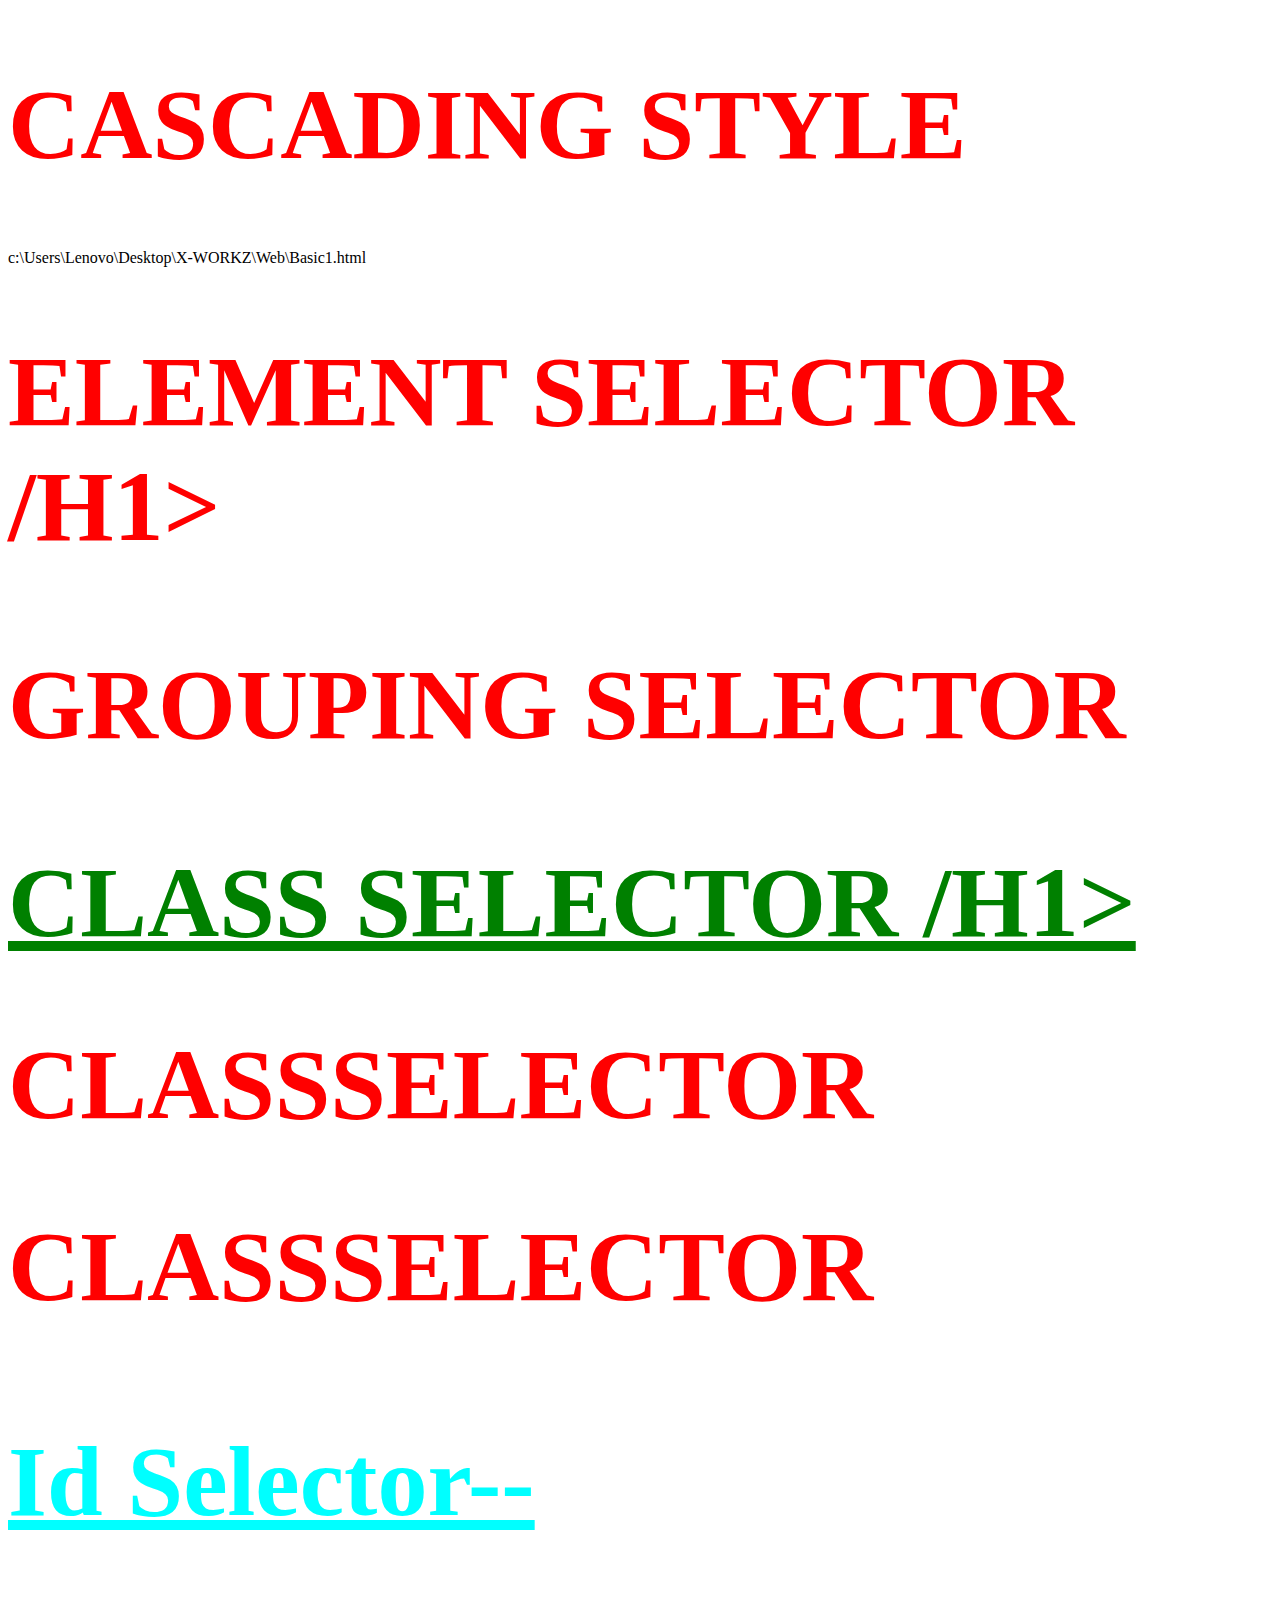
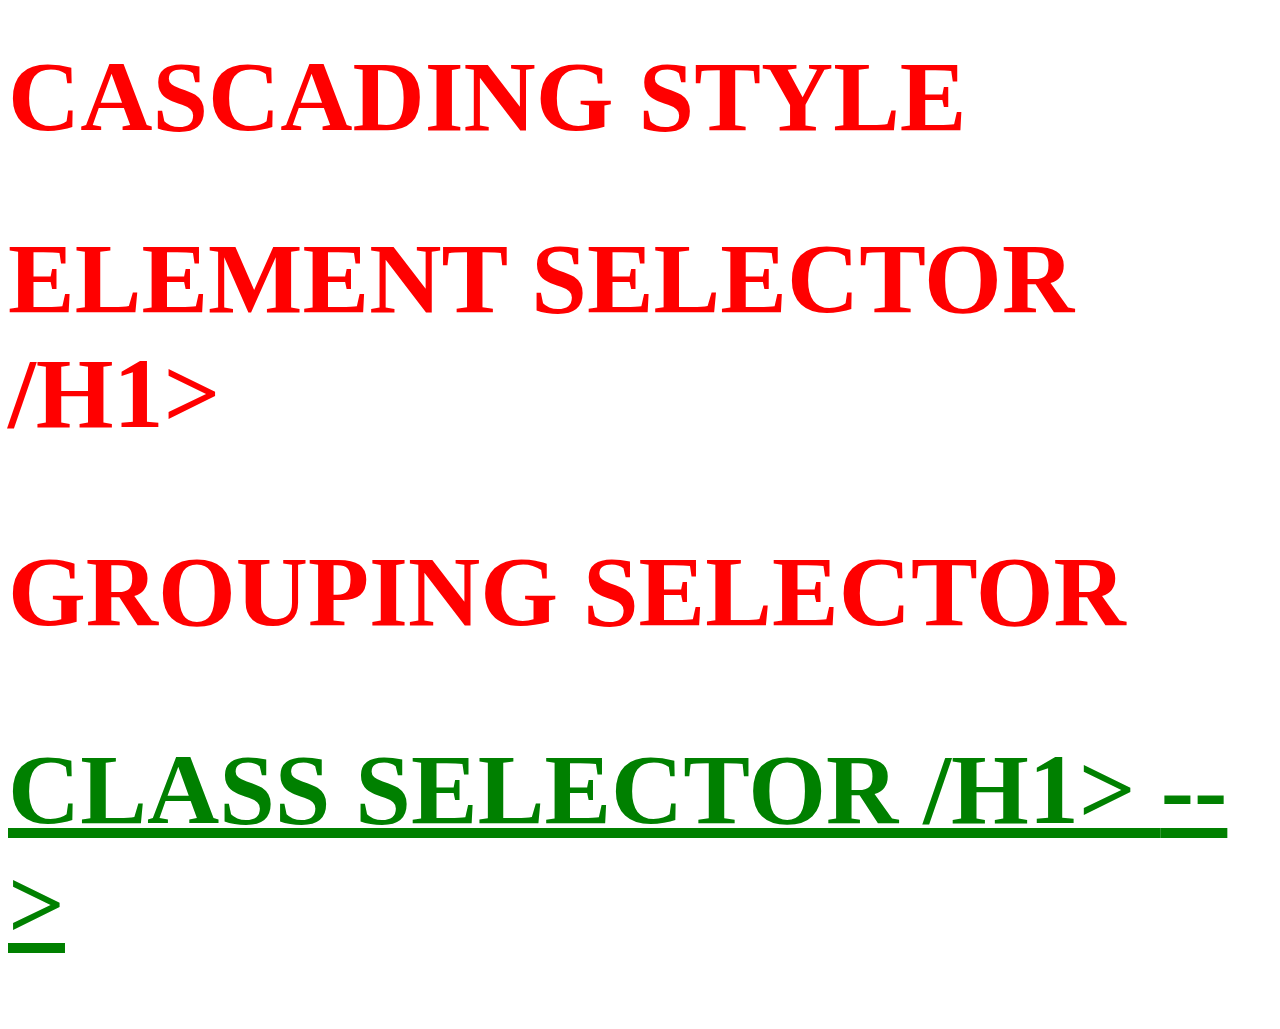
<file: CSS/Cascadings.html>
<!doctype html>
<html>
    <head>
        <title> Cascading </title>

        <!-- internal File  strts from <style> end </style> -->
        <style>
        <!-- 	1. element Selector
        -->
        <!--
        h1{
            color: red;
            font-size : 100px;
            text-transform: uppercase;
        }
        
        h2{
            color: red;
            font-size : 100px;
            text-transform: uppercase;
        } -->
        <!-- 	2. Grouping Selector means we use this type when two property are of same type
        
        
        -->
        h1, h2{
            color: red;
            font-size : 100px;
            text-transform: uppercase;
        }
        
        .classSelector{
            color : green;
            font-size: 100px;
            font-family: 'Times New Roman', Times, serif;
            text-decoration: underline;
        }
        #header {
            color: aqua;
            font-size: 100px;

        }
        
        </style>
        <!-- linking css file to html-->
        <link rel="stylesheet" href="Cascading2.css"> 

        </head>
        <body>
            <!-- resuability -->
            <h1> Cascading style </h1>c:\Users\Lenovo\Desktop\X-WORKZ\Web\Basic1.html
            <h1> element Selector /h1>
            <h2>  Grouping Selector </h2>
            <h1 class="classSelector"> Class Selector /h1>
                <h1> classSelector</h1>  <!-- change color   -->
                <h1> classSelector</h1> <!-- change color  -->

                <h3 class="classSelector" id ="header"> Id Selector--</h3>
            <!-- priority 
            Id Selector
            Class Selector , 
            Grouping Selector

            -->
            
            <!-- <h1>Cascading Stylesheet </h1> css - size : 200px -lowercase
                <h1>Cascading Stylesheet </h1> css - color  -lowercase
            -->
            <!--
                different Selector
                1. element Selector -- one element property
                2. Grouping Selector -- 
                3. Class Selector -- 
                4. Id Selector--
            -->
            <!--
            -->
        </body>
        
        </html>
        

    <!--Types of Css file
        1. Internal file --written inside html file with <style> tag
        2. External file
        3. Inline css  -- written inside html file within inside html tag for one property we use  <style> tag
     -->
     <!-- -->
      <!-- -->
       <!-- -->
        <!-- -->
         <!-- -->
          <!-- -->









<!---syntax for CSS - Casacading Style Sheet
::selection
{
    property : value;
}

 </head>
        <body>
            <!-- resuability -->
            <h1> Cascading style </h1>
            <h1> element Selector /h1>
            <h2>  Grouping Selector </h2>
            <h1 class="classSelector"> Class Selector /h1>
            <!-- priority -->
            
            <!-- <h1>Cascading Stylesheet </h1> css - size : 200px -lowercase
                <h1>Cascading Stylesheet </h1> css - color  -lowercase
            -->
            <!--
                different Selector
                1. element Selector -- one element property
                2. Grouping Selector -- 
                3. Class Selector -- 
            -->
            <!--
            -->
        </body>
        
        </html>
        


-->
</file>
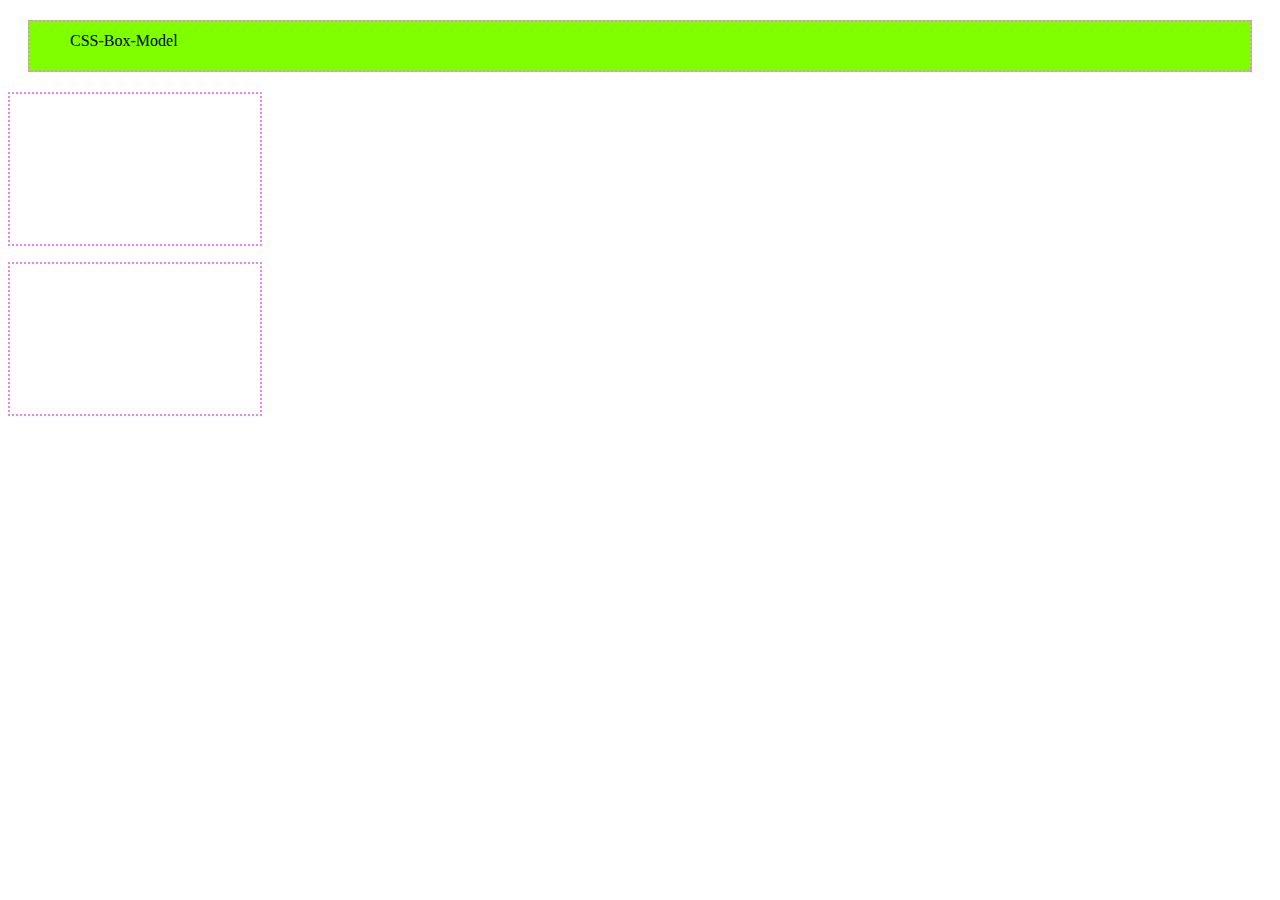
<file: CSS/cssBoxModel.html>
<!DOCTYPE html>
<html lang="en">
<head>
    <meta charset="UTF-8">
    <meta http-equiv="X-UA-Compatible" content="IE=edge">
    <meta name="viewport" content="width=device-width, initial-scale=1.0">
    <title>Box Model</title>
    <link rel="stylesheet" href="model.css">
</head>

        <body>
            <div class="box">  CSS-Box-Model </div>
            <div class="rect"></div>
            <p></p>
            <div class="rect"></div>


            <!-- create rectangle box within box  -->
            <!-- create rectangle box side by side box  -->

            <!-- TASK 9-11-2022
                paragraph java
            paragraph html
            paragraph css

            check how to add background image 
            -->

        </body>
        </html>
        <!DOCTYPE html>
<html lang="en">
</file>
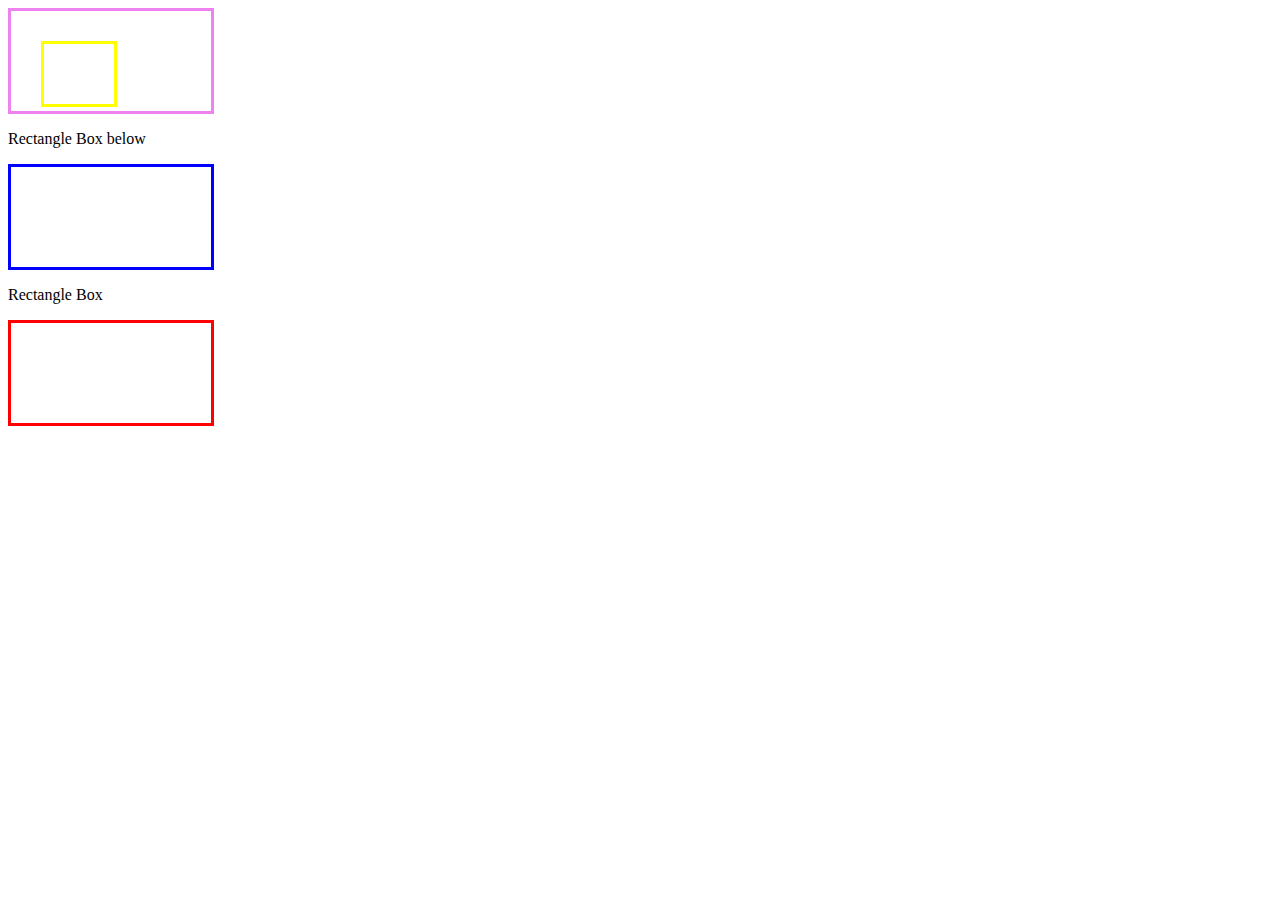
<file: CSS/TaskRectangle.html>
<!DOCTYPE html>
<html lang="en">
<head>
    <meta charset="UTF-8">
    <meta http-equiv="X-UA-Compatible" content="IE=edge">
    <meta name="viewport" content="width=
    , initial-scale=1.0">
    <title>Document</title>

    <style>
        .rect1{
            border: 3px solid blue;
            height: 100px;
            width: 200px;
            display: inline block;
        }
        .rect2{
            border: 3px solid red;
            height: 100px;
            width: 200px;
            display: inline block;
        }
        .rect3{
            border: 3px solid violet;
            height: 100px;
            width: 200px;
            display: inline block;
        }
        .rect4{
            border: 3px solid yellow;
            height: 60px;
            width: 70px;
            margin: 30px;
        }
    
        


</style>
</head>
<body>
    <div class="squ"> </div>

    <div class="rect3">

        <div class="rect4"> </div>
    </div>
    <p> Rectangle Box below </p>

    <div class="rect1"> </div>
    <p> Rectangle Box</p>
    <div class="rect2"> </div>

</body>
</html>
</file>
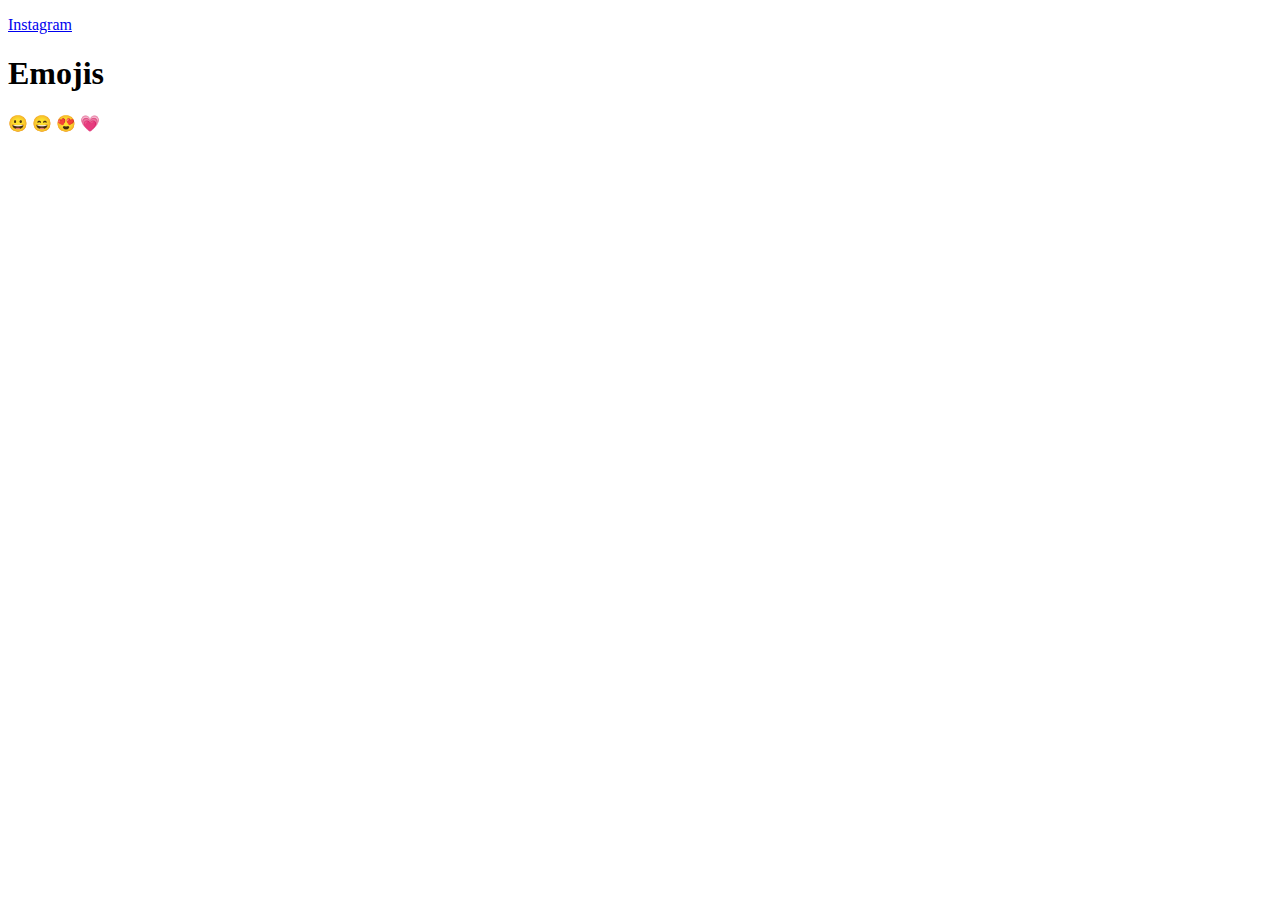
<file: Tasks/Emoji.html>
<!DOCTYPE html>
<html>
    <head>

    </head>
    <body>
        <p> </p>
        <a href="https://www.instagram.com">Instagram</a>
        <h1>Emojis</h1>
        <p>
            &#128512; &#128516; &#128525; &#128151;
        </p>
    </body>
</html>
</file>
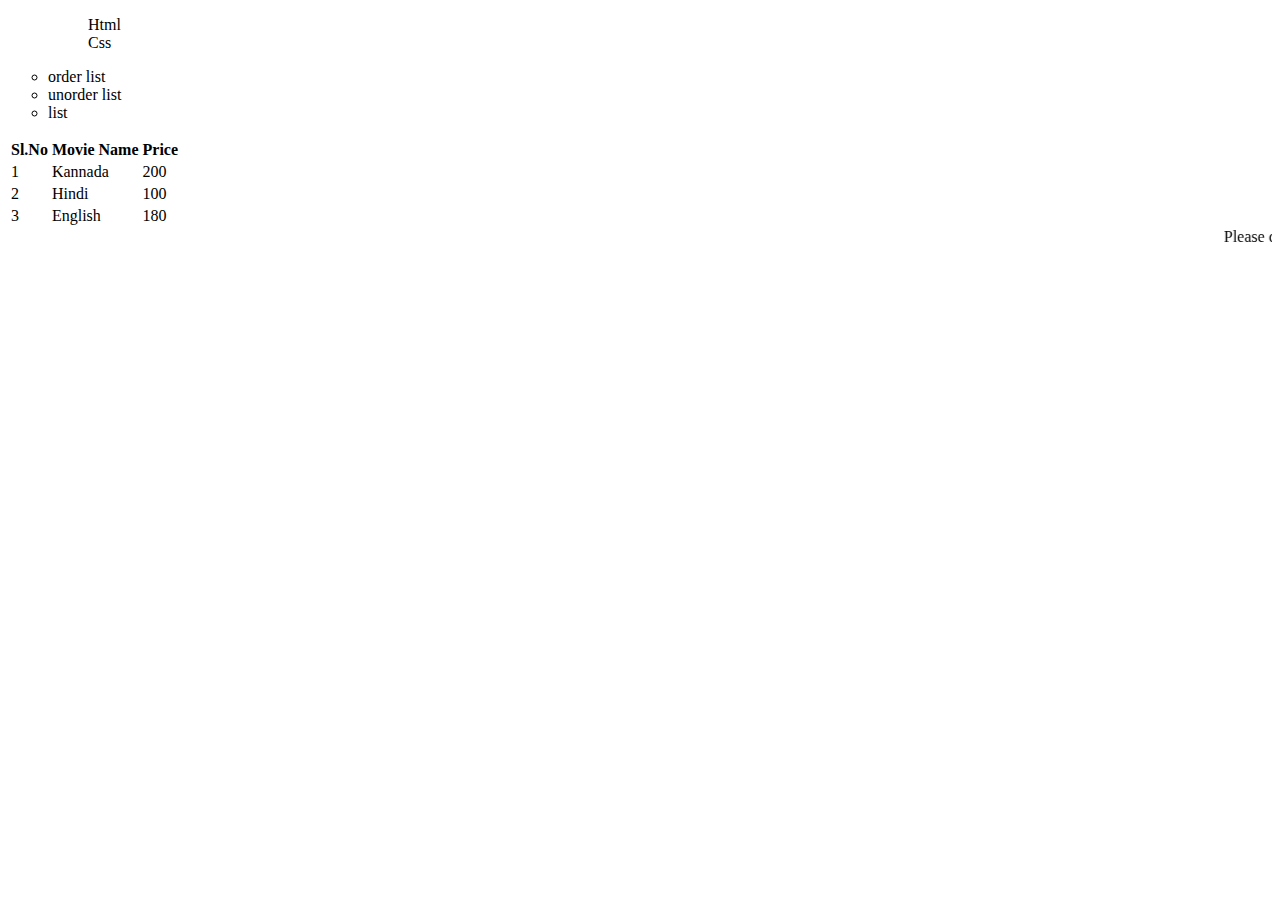
<file: Tasks/list.html>
<!DOCTYPE html>
<html>
    <head>
        <title>  list </title>
    </head>
    <body>
        <!-- order list -->
        <ol type="1 ">
            <ol> Html </ol>
            <ol> Css </ol>

        </ol>
        <p> </p>
        <!--  unorder list-->
        <ul type = "circle" >
            <li> order list </li>
            <li> unorder list</li>
            <li> list</li>
        </ul>
  <!--  Table tag-->
        <table>
            <thead>
                 
                <tr> 
                    <th> Sl.No </th> 
                    <th> Movie Name </th> 
                    <th> Price </th> <!-- td Table heading -->
                </tr>


            </thead>
            <tbody>
                <tr>  
                    <td> 1 </td>  <!-- td Table data -->
                    <td> Kannada </td>
                    <td> 200 </td>
                    <td>  </td>
                </tr>

                <tr>  
                    <td> 2 </td>  <!-- td Table data -->
                    <td> Hindi </td>
                    <td> 100 </td>
                    <td>  </td>
                </tr>
                <tr>  
                    <td> 3 </td>  <!-- td Table data -->
                    <td> English </td>
                    <td> 180 </td>
                    <td>  </td>
                </tr>

            </tbody>

        </table>
        <!-- Creating a index page using order list-->
        <!-- Creating a index page using order list-->
        <marquee> Please do work </marquee>
    </body>


</html>
</file>
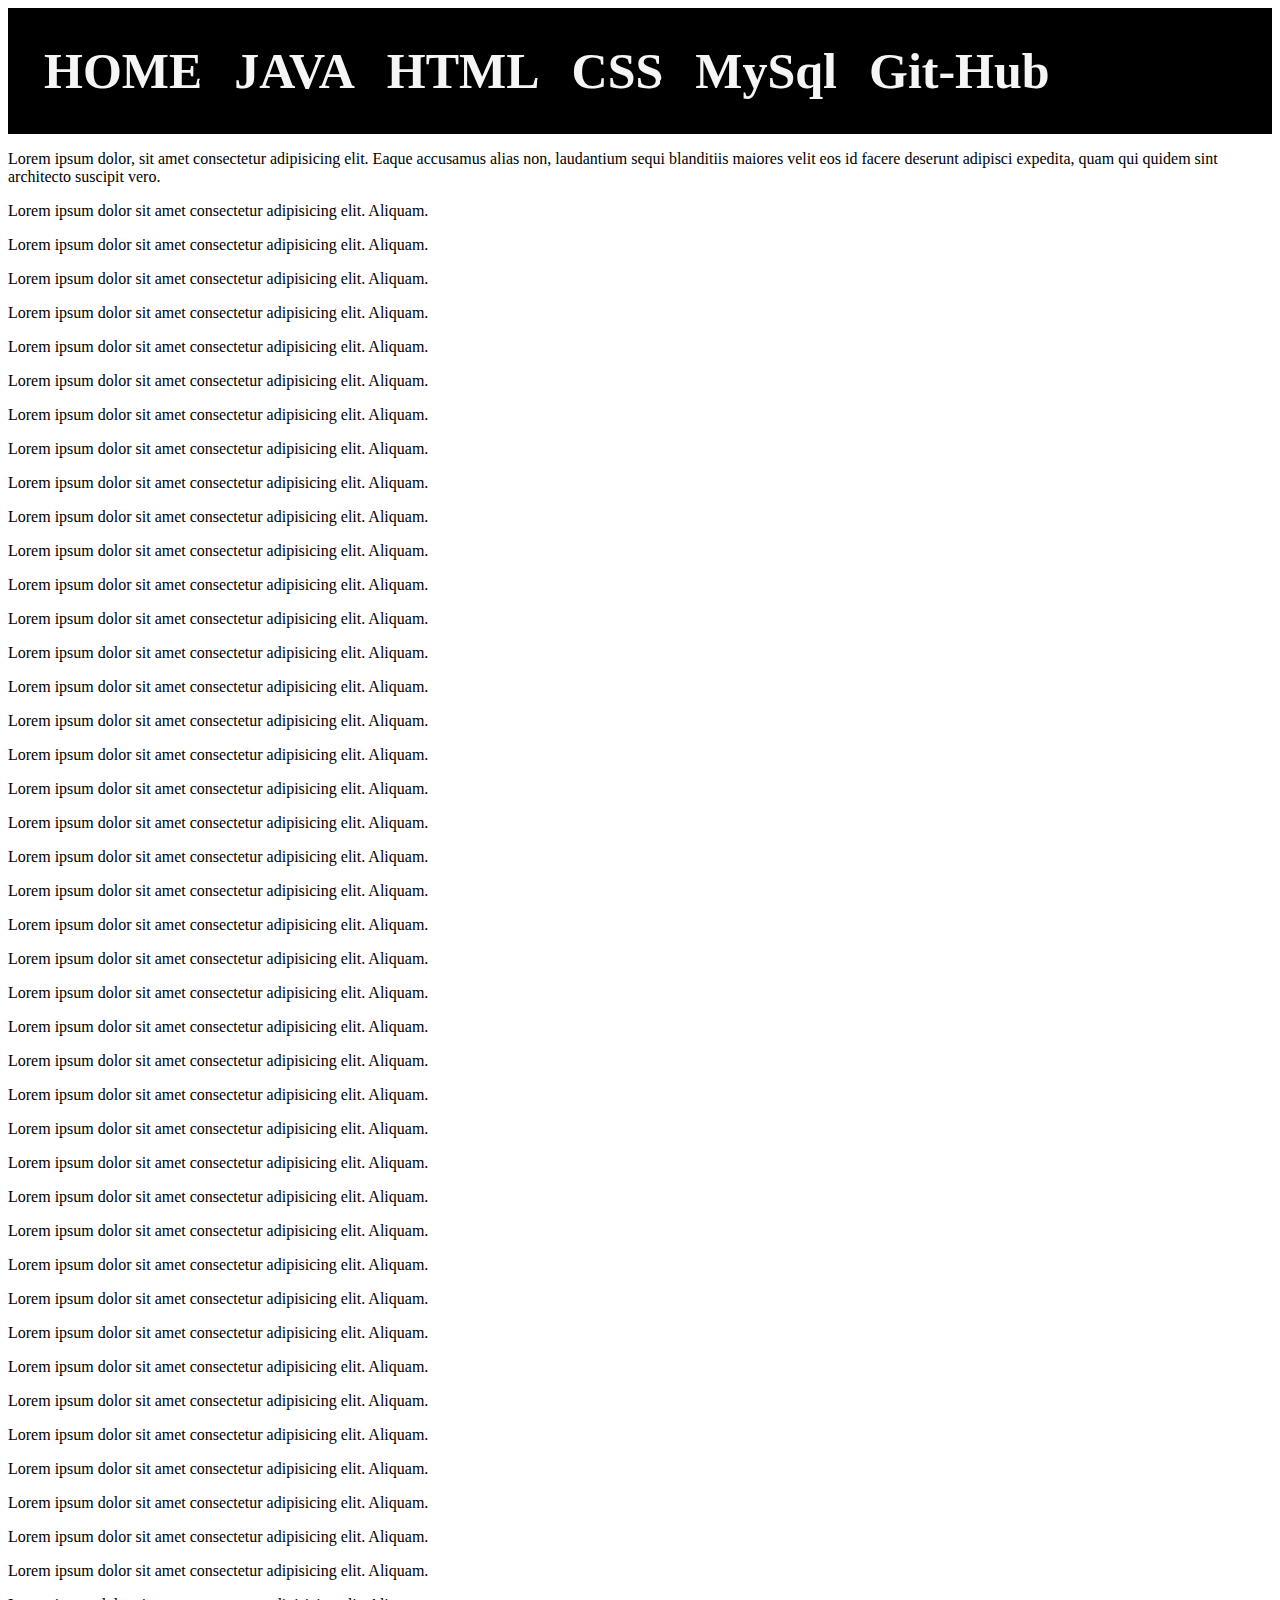
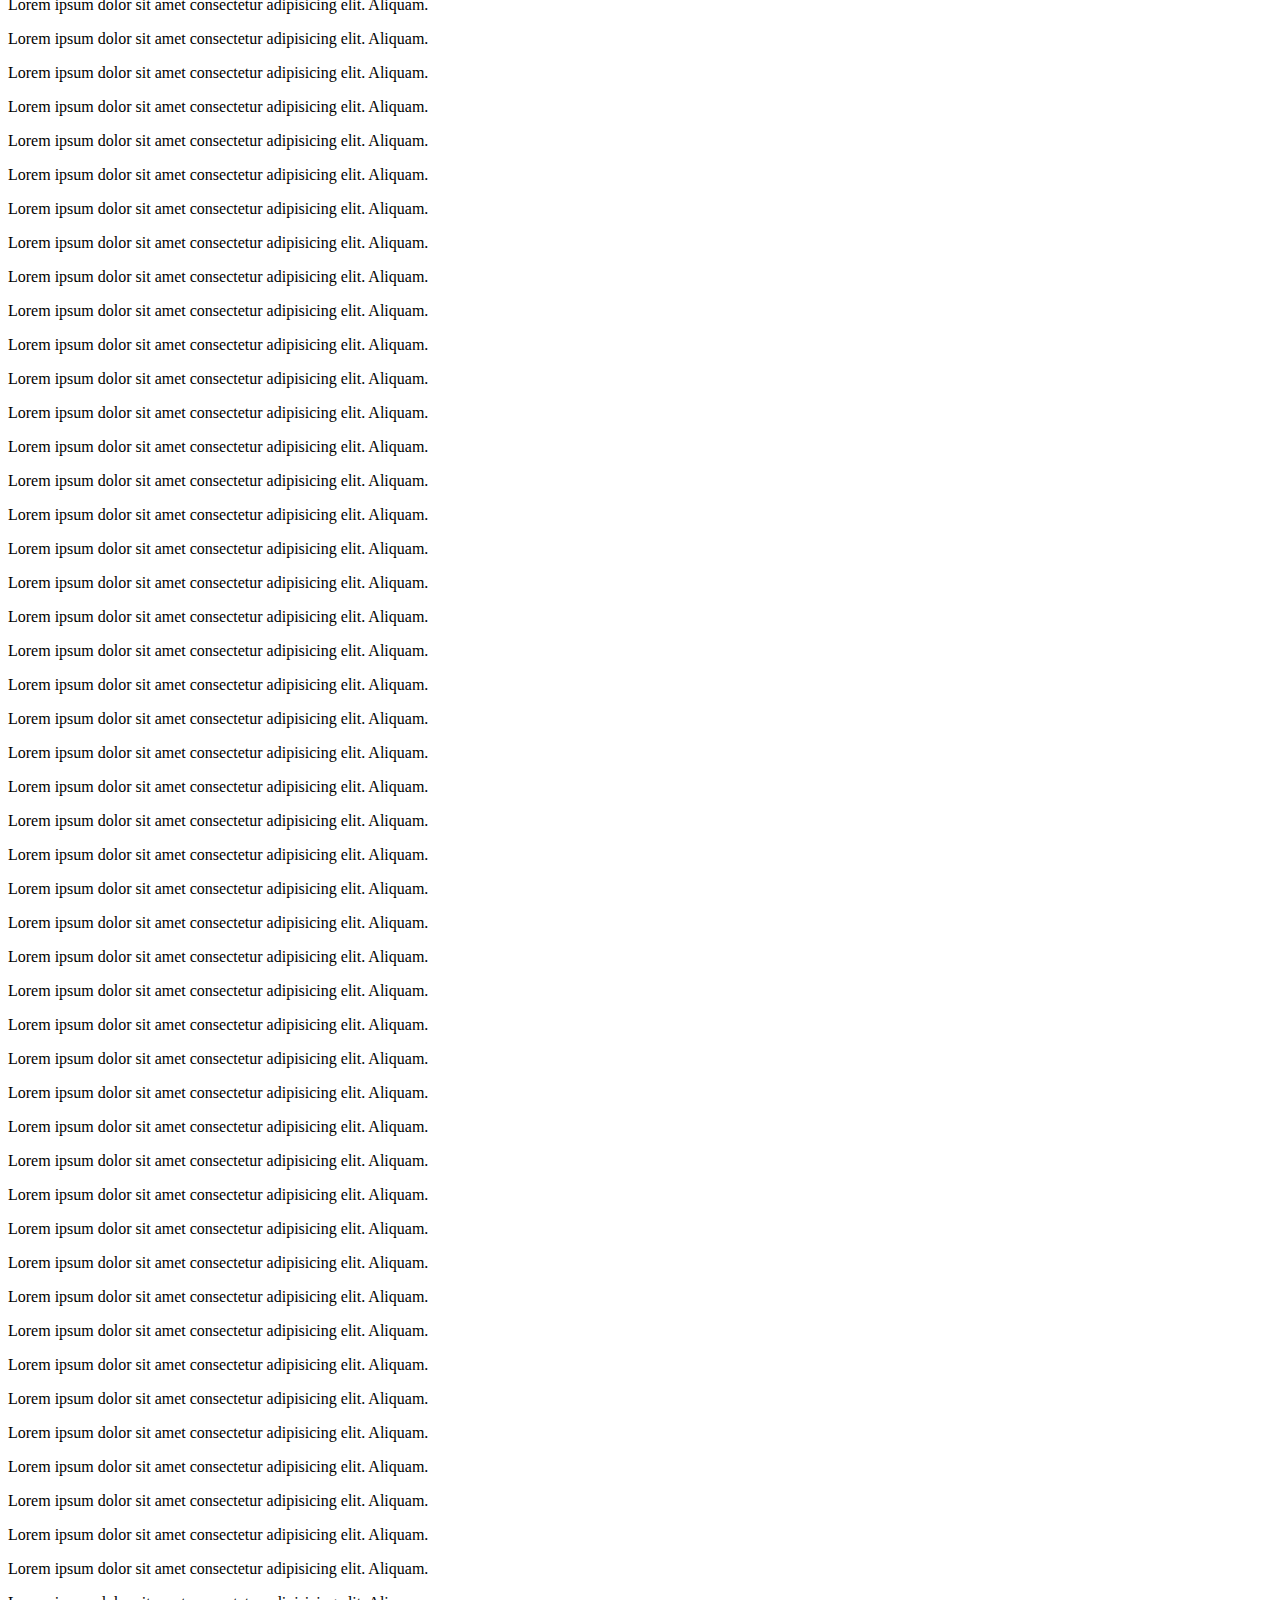
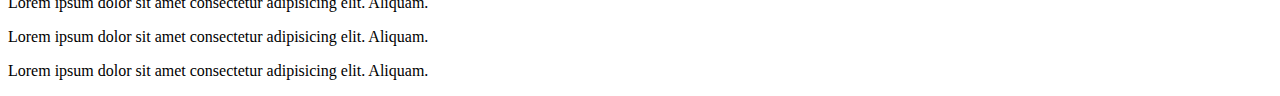
<file: Tasks/Navigation.html>
<!DOCTYPE html>
<html lang="en">
<head>
    <meta charset="UTF-8">
    <meta http-equiv="X-UA-Compatible" content="IE=edge">
    <meta name="viewport" content="width=device-width, initial-scale=1.0">
    <title>NAVIGATION BAR</title>
    <link rel="stylesheet"  href="Navigation.css">
</head>
<body>
    <div id="sticky" class="active">
        <ul>
            <li><a class="active" href=" ">HOME</a></li>
            <li><a href=" "> JAVA</a></li>
            <li><a href=" "> HTML</a></li>
            <li><a href=" "> CSS</a></li>
            <li><a href=" "> MySql</a></li>
            <li><a href=" "> Git-Hub</a></li>
        </ul>
    </div>
    <p>Lorem ipsum dolor, sit amet consectetur adipisicing elit. Eaque accusamus alias non, laudantium sequi blanditiis maiores velit eos id facere deserunt adipisci expedita, quam qui quidem sint architecto suscipit vero.</p>
    <p>Lorem ipsum dolor sit amet consectetur adipisicing elit. Aliquam.</p>
    <p>Lorem ipsum dolor sit amet consectetur adipisicing elit. Aliquam.</p>
    <p>Lorem ipsum dolor sit amet consectetur adipisicing elit. Aliquam.</p>
    <p>Lorem ipsum dolor sit amet consectetur adipisicing elit. Aliquam.</p>
    <p>Lorem ipsum dolor sit amet consectetur adipisicing elit. Aliquam.</p>
    <p>Lorem ipsum dolor sit amet consectetur adipisicing elit. Aliquam.</p>
    <p>Lorem ipsum dolor sit amet consectetur adipisicing elit. Aliquam.</p>
    <p>Lorem ipsum dolor sit amet consectetur adipisicing elit. Aliquam.</p>
    <p>Lorem ipsum dolor sit amet consectetur adipisicing elit. Aliquam.</p>
    <p>Lorem ipsum dolor sit amet consectetur adipisicing elit. Aliquam.</p>
    <p>Lorem ipsum dolor sit amet consectetur adipisicing elit. Aliquam.</p>
    <p>Lorem ipsum dolor sit amet consectetur adipisicing elit. Aliquam.</p>
    <p>Lorem ipsum dolor sit amet consectetur adipisicing elit. Aliquam.</p>
    <p>Lorem ipsum dolor sit amet consectetur adipisicing elit. Aliquam.</p>
    <p>Lorem ipsum dolor sit amet consectetur adipisicing elit. Aliquam.</p>
    <p>Lorem ipsum dolor sit amet consectetur adipisicing elit. Aliquam.</p>
    <p>Lorem ipsum dolor sit amet consectetur adipisicing elit. Aliquam.</p>
    <p>Lorem ipsum dolor sit amet consectetur adipisicing elit. Aliquam.</p>
    <p>Lorem ipsum dolor sit amet consectetur adipisicing elit. Aliquam.</p>
    <p>Lorem ipsum dolor sit amet consectetur adipisicing elit. Aliquam.</p>
    <p>Lorem ipsum dolor sit amet consectetur adipisicing elit. Aliquam.</p>
    <p>Lorem ipsum dolor sit amet consectetur adipisicing elit. Aliquam.</p>
    <p>Lorem ipsum dolor sit amet consectetur adipisicing elit. Aliquam.</p>
    <p>Lorem ipsum dolor sit amet consectetur adipisicing elit. Aliquam.</p>
    <p>Lorem ipsum dolor sit amet consectetur adipisicing elit. Aliquam.</p>
    <p>Lorem ipsum dolor sit amet consectetur adipisicing elit. Aliquam.</p>
    <p>Lorem ipsum dolor sit amet consectetur adipisicing elit. Aliquam.</p>
    <p>Lorem ipsum dolor sit amet consectetur adipisicing elit. Aliquam.</p>
    <p>Lorem ipsum dolor sit amet consectetur adipisicing elit. Aliquam.</p>
    <p>Lorem ipsum dolor sit amet consectetur adipisicing elit. Aliquam.</p>
    <p>Lorem ipsum dolor sit amet consectetur adipisicing elit. Aliquam.</p>
    <p>Lorem ipsum dolor sit amet consectetur adipisicing elit. Aliquam.</p>
    <p>Lorem ipsum dolor sit amet consectetur adipisicing elit. Aliquam.</p>
    <p>Lorem ipsum dolor sit amet consectetur adipisicing elit. Aliquam.</p>
    <p>Lorem ipsum dolor sit amet consectetur adipisicing elit. Aliquam.</p>
    <p>Lorem ipsum dolor sit amet consectetur adipisicing elit. Aliquam.</p>
    <p>Lorem ipsum dolor sit amet consectetur adipisicing elit. Aliquam.</p>
    <p>Lorem ipsum dolor sit amet consectetur adipisicing elit. Aliquam.</p>
    <p>Lorem ipsum dolor sit amet consectetur adipisicing elit. Aliquam.</p>
    <p>Lorem ipsum dolor sit amet consectetur adipisicing elit. Aliquam.</p>
    <p>Lorem ipsum dolor sit amet consectetur adipisicing elit. Aliquam.</p>
    <p>Lorem ipsum dolor sit amet consectetur adipisicing elit. Aliquam.</p>
    <p>Lorem ipsum dolor sit amet consectetur adipisicing elit. Aliquam.</p>
    <p>Lorem ipsum dolor sit amet consectetur adipisicing elit. Aliquam.</p>
    <p>Lorem ipsum dolor sit amet consectetur adipisicing elit. Aliquam.</p>
    <p>Lorem ipsum dolor sit amet consectetur adipisicing elit. Aliquam.</p>
    <p>Lorem ipsum dolor sit amet consectetur adipisicing elit. Aliquam.</p>
    <p>Lorem ipsum dolor sit amet consectetur adipisicing elit. Aliquam.</p>
    <p>Lorem ipsum dolor sit amet consectetur adipisicing elit. Aliquam.</p>
    <p>Lorem ipsum dolor sit amet consectetur adipisicing elit. Aliquam.</p>
    <p>Lorem ipsum dolor sit amet consectetur adipisicing elit. Aliquam.</p>
    <p>Lorem ipsum dolor sit amet consectetur adipisicing elit. Aliquam.</p>
    <p>Lorem ipsum dolor sit amet consectetur adipisicing elit. Aliquam.</p>
    <p>Lorem ipsum dolor sit amet consectetur adipisicing elit. Aliquam.</p>
    <p>Lorem ipsum dolor sit amet consectetur adipisicing elit. Aliquam.</p>
    <p>Lorem ipsum dolor sit amet consectetur adipisicing elit. Aliquam.</p>
    <p>Lorem ipsum dolor sit amet consectetur adipisicing elit. Aliquam.</p>
    <p>Lorem ipsum dolor sit amet consectetur adipisicing elit. Aliquam.</p>
    <p>Lorem ipsum dolor sit amet consectetur adipisicing elit. Aliquam.</p>
    <p>Lorem ipsum dolor sit amet consectetur adipisicing elit. Aliquam.</p>
    <p>Lorem ipsum dolor sit amet consectetur adipisicing elit. Aliquam.</p>
    <p>Lorem ipsum dolor sit amet consectetur adipisicing elit. Aliquam.</p>
    <p>Lorem ipsum dolor sit amet consectetur adipisicing elit. Aliquam.</p>
    <p>Lorem ipsum dolor sit amet consectetur adipisicing elit. Aliquam.</p>
    <p>Lorem ipsum dolor sit amet consectetur adipisicing elit. Aliquam.</p>
    <p>Lorem ipsum dolor sit amet consectetur adipisicing elit. Aliquam.</p>
    <p>Lorem ipsum dolor sit amet consectetur adipisicing elit. Aliquam.</p>
    <p>Lorem ipsum dolor sit amet consectetur adipisicing elit. Aliquam.</p>
    <p>Lorem ipsum dolor sit amet consectetur adipisicing elit. Aliquam.</p>
    <p>Lorem ipsum dolor sit amet consectetur adipisicing elit. Aliquam.</p>
    <p>Lorem ipsum dolor sit amet consectetur adipisicing elit. Aliquam.</p>
    <p>Lorem ipsum dolor sit amet consectetur adipisicing elit. Aliquam.</p>
    <p>Lorem ipsum dolor sit amet consectetur adipisicing elit. Aliquam.</p>
    <p>Lorem ipsum dolor sit amet consectetur adipisicing elit. Aliquam.</p>
    <p>Lorem ipsum dolor sit amet consectetur adipisicing elit. Aliquam.</p>
    <p>Lorem ipsum dolor sit amet consectetur adipisicing elit. Aliquam.</p>
    <p>Lorem ipsum dolor sit amet consectetur adipisicing elit. Aliquam.</p>
    <p>Lorem ipsum dolor sit amet consectetur adipisicing elit. Aliquam.</p>
    <p>Lorem ipsum dolor sit amet consectetur adipisicing elit. Aliquam.</p>
    <p>Lorem ipsum dolor sit amet consectetur adipisicing elit. Aliquam.</p>
    <p>Lorem ipsum dolor sit amet consectetur adipisicing elit. Aliquam.</p>
    <p>Lorem ipsum dolor sit amet consectetur adipisicing elit. Aliquam.</p>
    <p>Lorem ipsum dolor sit amet consectetur adipisicing elit. Aliquam.</p>
    <p>Lorem ipsum dolor sit amet consectetur adipisicing elit. Aliquam.</p>
    <p>Lorem ipsum dolor sit amet consectetur adipisicing elit. Aliquam.</p>
    <p>Lorem ipsum dolor sit amet consectetur adipisicing elit. Aliquam.</p>
    <p>Lorem ipsum dolor sit amet consectetur adipisicing elit. Aliquam.</p>
    <p>Lorem ipsum dolor sit amet consectetur adipisicing elit. Aliquam.</p>
    <p>Lorem ipsum dolor sit amet consectetur adipisicing elit. Aliquam.</p>
    <p>Lorem ipsum dolor sit amet consectetur adipisicing elit. Aliquam.</p>
    <p>Lorem ipsum dolor sit amet consectetur adipisicing elit. Aliquam.</p>

</body>
</html>
</file>
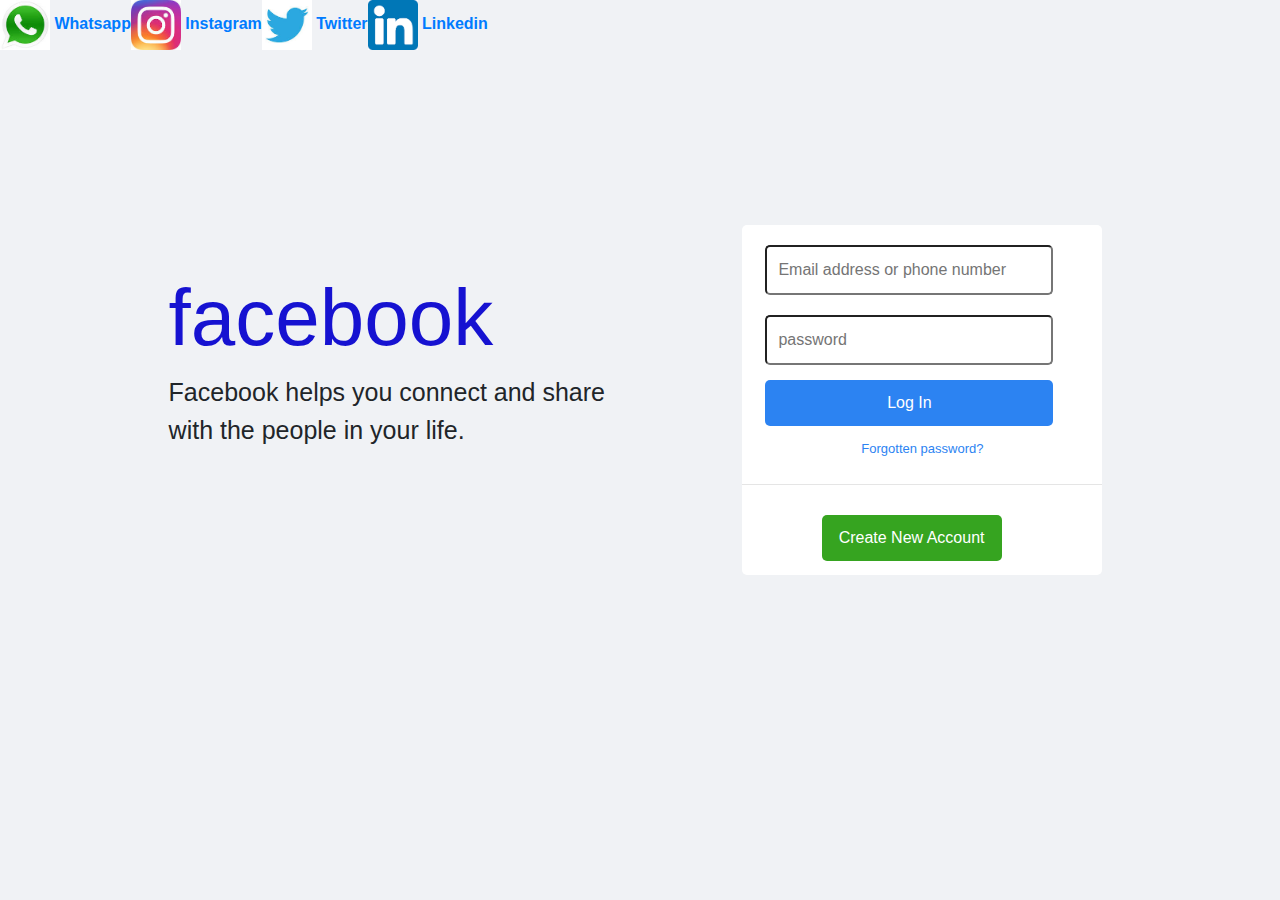
<file: Tasks/FB/Facebook.html>
<!DOCTYPE html>
<html lang="en">
<head>
    <meta charset="UTF-8">
    <meta http-equiv="X-UA-Compatible" content="IE=edge">
    <meta name="viewport" content="width=device-width, initial-scale=1.0">
    <title>Facebook</title>
    <link rel="stylesheet" href="Bootstrap.css">
    <link rel="stylesheet" href="Facebook1.css">
</head>
<body>
  <div>

    <table style="margin: top 10px ;">
      <tbody>
        <tr>
          <th>
            <img src="facebook.jpg" alt="" height="50px">
            <a href="a"><whatsapp class="com">Whatsapp</whatsapp> </a>
          </th>
          <th>
            <img src="insta.jpg" alt="" height="50px">
            <a href="a"><Instagram class="com">Instagram</Instagram> </a>
          </th>
          <th>
            <img src="twitter.jpg" alt="" height="50px">
            <a href="a"><Twitter class="com">Twitter</Twitter> </a>
          </th>
          <th>
            <img src="linkdin.png" alt="" height="50px">
            <a href="a"><Linkedin class="com">Linkedin</Linkedin> </a>
          </th>
          
        </tr>
      </tbody>
    </table>
  </div>

  <div class="container">
    <h1>facebook</h1>
  <p>Facebook helps you connect and share <br> with the people in your life.</p>
</div>
<header>
  <div class="box">
      <input type="email" name="email" id="email" placeholder="Email address or phone number"><br>
      <input type="password" name="password" id="password" placeholder="password"><br>
  </div>

<div class="pk">
  <a href="#">Log In</a>
</div>
<div class="pk1">
<a href="#">Forgotten password?</a>
</div>
<div class="line"><hr style="color: lavender;"></div>
<div class="pk2">
<a href="registerpage.html">Create New Account</a>
</div>
</div>
</header>

</body>
</html>
</file>
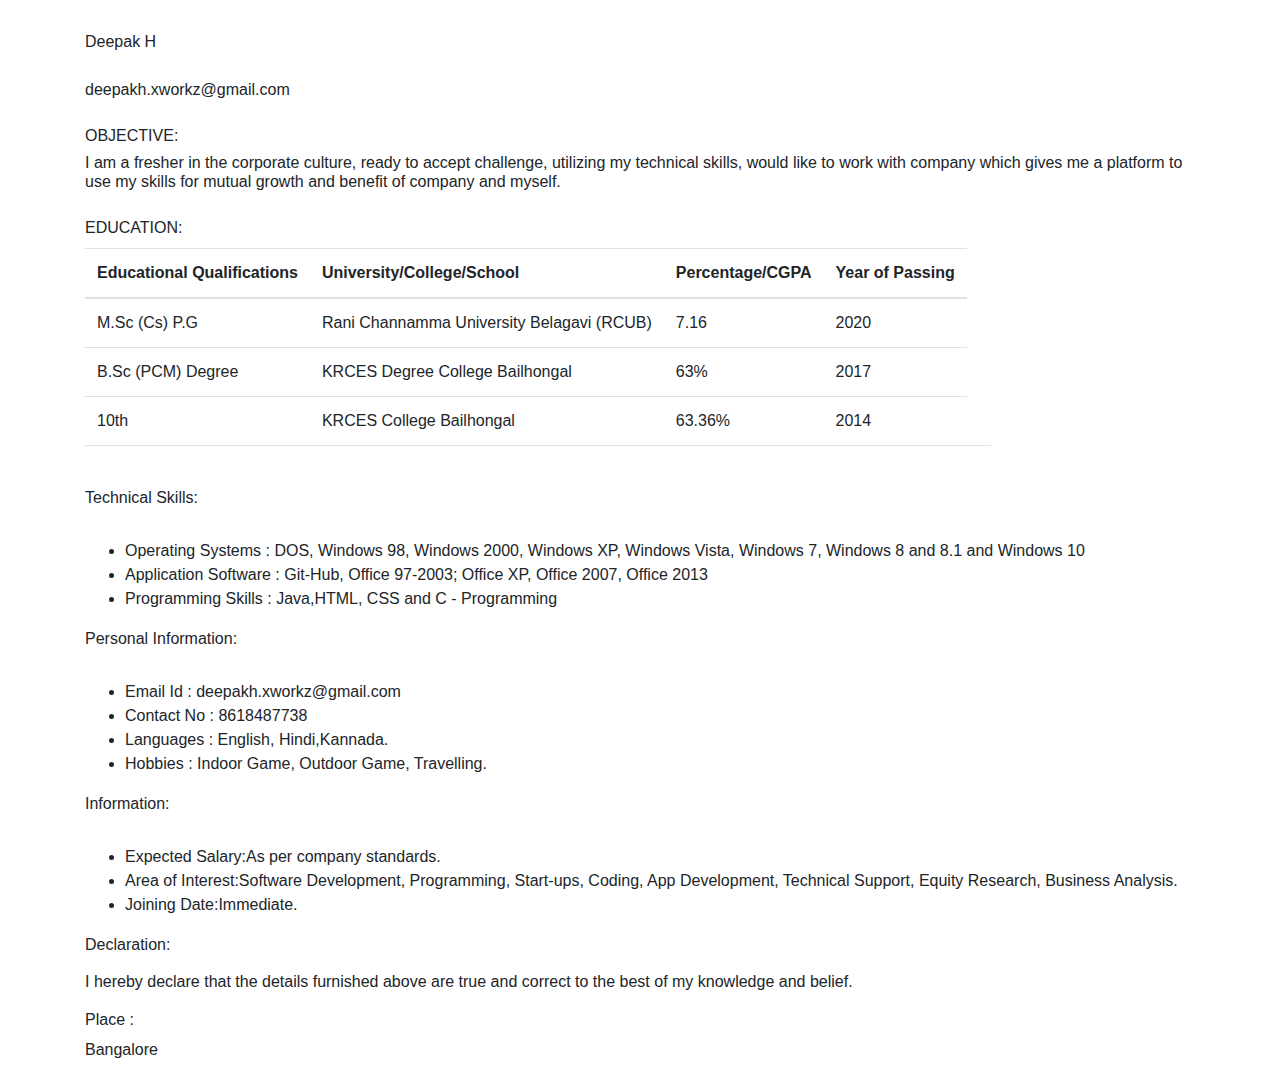
<file: Tasks/ResumeBootstrap/Resume1.html>
<!DOCTYPE html>
<html lang="en">
<head>
    <meta charset="UTF-8">
    <meta http-equiv="X-UA-Compatible" content="IE=edge">
    <meta name="viewport" content="width=device-width, initial-scale=1.0">
    <title>Resume Bootstrap</title>
    <link rel="stylesheet" href="Bootstrap.css">
</head>
<body>


    <div class="container" style="margin-top: 30px;">
        <div> 
            <label for=""> Deepak H</label>
        </div><p>
        </p>
        <div> 
            <label for="Email ID">deepakh.xworkz@gmail.com</label>
        </div><p>

        </p>
        <div>
            <label for=""><h6>OBJECTIVE:<h6></label>
            <p>I am a fresher in the corporate culture, ready to accept challenge, utilizing my technical skills, would like to work with company which gives me a platform to use my skills for mutual growth and benefit of company and myself.</p>
        </div>
        <div class="table">
            <label for="">EDUCATION:</label>
            <table>
                <thead>
                    <tr>
                        <th>
                            Educational Qualifications
                        </th>
                        <th>University/College/School</th> 
                        <th>Percentage/CGPA</th> 
                        <th>Year of Passing</th>
                    </tr>
                </thead>
                <tbody>
                    <tr>
                        <td>M.Sc (Cs) P.G</td>
                        <td>Rani Channamma University Belagavi (RCUB)</td>
                        <td>7.16</td>
                        <td>2020</td>
                    </tr>
                    <tr>
                        <td> B.Sc (PCM) Degree</td>
                        <td>KRCES Degree College Bailhongal</td>
                        <td>63%</td>
                        <td>2017</td>
                    </tr>
                    <tr>
                        <td> 10th</td>
                        <td>KRCES College Bailhongal</td>
                        <td>63.36%</td>
                        <td>2014</td>
                    </tr>
                    <tr>
                        <td></td>
                        <td></td>
                        <td></td>
                        <td></td>
                        <td></td>
                    </tr>
                </tbody>
            </table>
        </div>
        <div>
            <label for=""><h6>Technical Skills: </h6></label>
            
            <p>
            <ul>
                <li>
                    <span id="course-name">Operating Systems : </span> DOS, Windows 98, Windows 2000, Windows XP,
                    Windows Vista, Windows 7, Windows 8 and 8.1 and Windows 10
                </li>
                <li>
                    <span id="course-name">Application Software : </span>Git-Hub, Office 97-2003; Office XP, Office
                    2007, Office 2013
                </li>
                <li>
                    <span id="course-name">Programming Skills : </span> Java,HTML, CSS and C - Programming
                </li>
            </ul>
            </p>

            <label for=""><h6>Personal Information: </h6></label>
            <p>
            <ul>
                <li> <span id="course-name">Email Id : </span>deepakh.xworkz@gmail.com </li>
                <li>
                    <span id="course-name">Contact No : </span> 8618487738
                <li>
                    <span id="course-name">Languages : </span> English, Hindi,Kannada.
                </li>
                <li>
                    <span id="course-name">Hobbies : </span> Indoor Game, Outdoor Game, Travelling.
                </li>
            </ul>
            </p>
            
            
            <label for=""><h6>Information: </h6></label>
            <p>
            <ul>
                <li>
                    <span id="course-name">Expected Salary:</span>As per company standards.
                </li>
                <li>
                    <span id="course-name">Area of Interest:</span>Software Development, Programming, Start-ups, Coding,
                    App Development, Technical Support, Equity Research, Business Analysis.
                </li>
                <li>
                    <span id="course-name">Joining Date:</span>Immediate.
                </li>
            </ul>
            </p>
            
            <label for=""><h6>Declaration: </h6> </label>
            <p>
                I hereby declare that the details furnished above are true and correct to the best of my knowledge and
                belief.</p>
            
            </p>
            <h6>Place : </h6>
            Bangalore
            <p>
                </div>
            <div id="footer"></div>


        </div>

    </div>
    
</body>
</html>
</file>
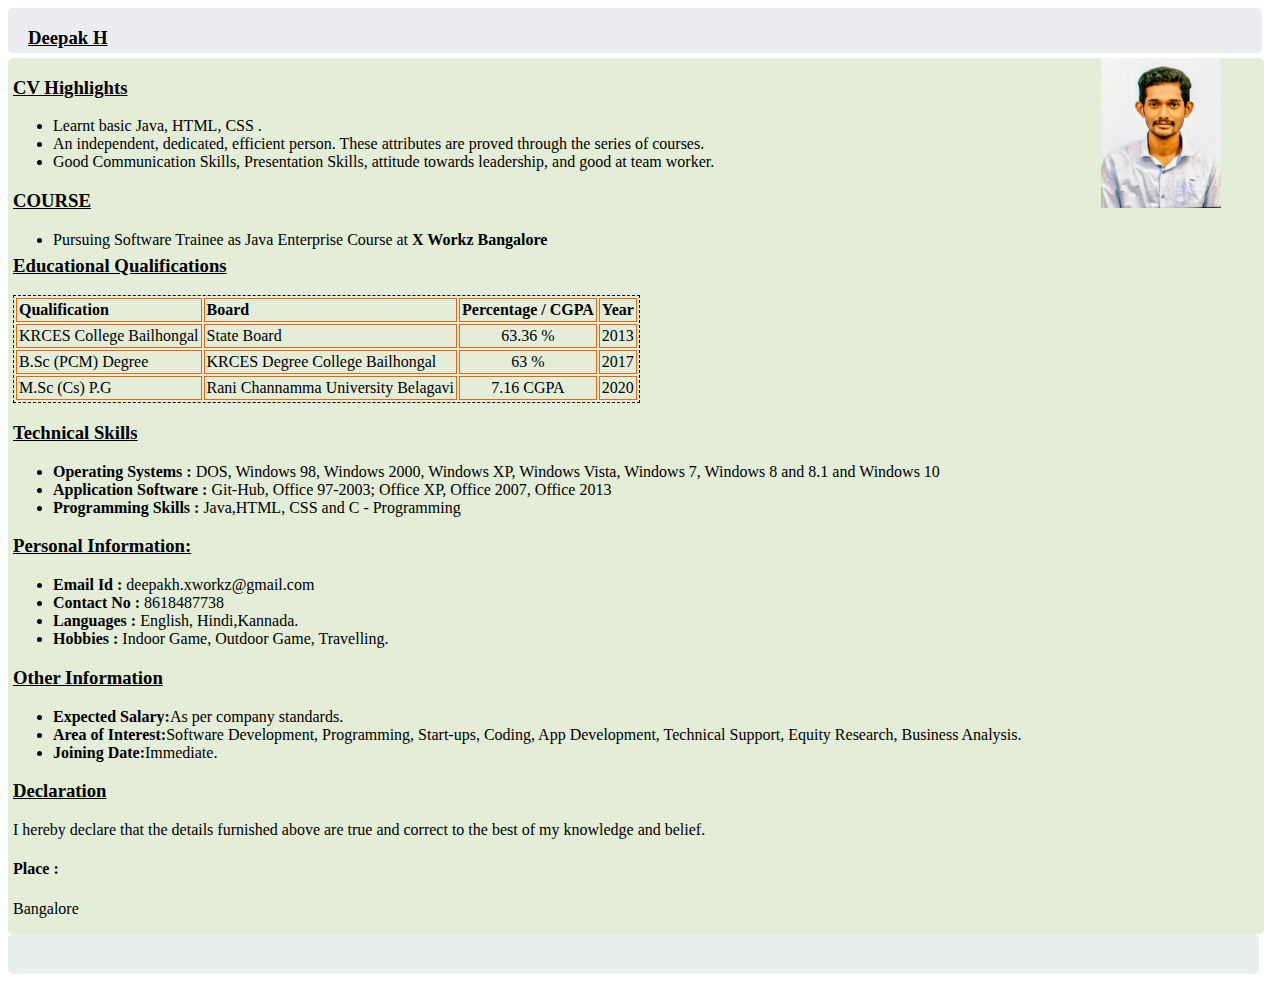
<file: Tasks/ResumeCSS/DResume.html>
<!doctype html>
<html>
 <head>
<link type="text/css" rel="stylesheet" href="DResume.css"/>
<title></title> 
</head>
<body>
<div id="header">
<p id="name"><h3> Deepak H </h3></p>

    <!--   -->
    
    <!-- Gmail Link  -->
    <!-- 
         <a href="mailto: deepakh.xworkz@gmail.com" target="_blank"><p id="email"> deepakh.xworkz@gmail.com </p></a>
         <p> </p> -->
        <div> <p> </p> </div> 
     </div>
     <div class="left">
     </div>
     <div class="right">
       <!--    
        
        <p id="contact"> Contact No : 8618487738    </p> --> 
        <div><p id="img"><img src="PIC2.jpg" alt=" " height=" 150px" width="120px" > </p> </div>
            <h3>CV Highlights</h3>
            <p>
            <ul>
                <li>Learnt basic Java, HTML, CSS .</li>
                <li>An independent, dedicated, efficient person. These attributes are proved through the series of courses.</li>
                <li>Good Communication Skills, Presentation Skills, attitude towards leadership, and  good at team worker.</li></ul>
            </p>
            <h3> COURSE </h3>
            <ul>
                <li>
            <p id="job-title">Pursuing Software Trainee as Java Enterprise Course at <strong> X Workz Bangalore </strong> </p>
            </li> </ul>
            <h3>Educational Qualifications</h3>
            <table>
                <tr id="heading">
                    <td><strong >Qualification </strong></td>
                    <td><strong >Board </strong></td>
                    <td><strong >Percentage / CGPA </strong></td>
                    <td><strong > Year </strong></td>
                </tr>
                <tr>
                    <td>KRCES College Bailhongal</td>
                    <td>State Board</td>
                    <td><center>63.36 %</center></td>
                    <td>2013</td>
                </tr>
                <tr>
                    <td>B.Sc (PCM) Degree</td>
                    <td>KRCES Degree College Bailhongal</td>
                    <td><center>63 % </center></td>
                    <td>2017</td>
                </tr>
                <tr>
                    <td>M.Sc (Cs) P.G</td>
                    <td>Rani Channamma University Belagavi</td>
                    <td><center>7.16 CGPA</center></td>
                    <td>2020</td>
                </tr>
            </table>
            
            <h3>Technical Skills</h3>
            <p>
            <ul>
                <li>
                <span id="course-name">Operating Systems : </span> DOS, Windows 98, Windows 2000, Windows XP, Windows Vista, Windows 7, Windows 8 and 8.1 and Windows 10 </li>
                <li>
                <span id="course-name">Application Software : </span>Git-Hub, Office 97-2003; Office XP, Office 2007, Office 2013</li>
                <li>
                <span id="course-name">Programming Skills : </span> Java,HTML, CSS and C - Programming</li></ul>
            </p>
            <h3>Personal Information:</h3>
            <p>
            <ul>
                <li> <span id="course-name">Email Id : </span>deepakh.xworkz@gmail.com </li>
                <li>
                <span id="course-name">Contact No : </span> 8618487738
                <li>
                <span id="course-name">Languages : </span> English, Hindi,Kannada.</li>
                <li>
                <span id="course-name">Hobbies : </span> Indoor Game, Outdoor Game, Travelling.</li> </ul>
            </p>
            <h3>Other Information</h3>
            <p>
            <ul>
                <li>
                <span id="course-name">Expected Salary:</span>As per company standards. </li>
                <li>
                <span id="course-name">Area of Interest:</span>Software Development, Programming, Start-ups, Coding, App Development, Technical Support, Equity Research, Business Analysis. </li>
                <li>
                <span id="course-name">Joining Date:</span>Immediate. </li></ul>
            </p>
            <h3>Declaration</h3>
            <p>
            I hereby declare that the details furnished above are true and correct to the best of my knowledge and belief.</p>

        </p>
        <h4>Place : </h4>
        Bangalore
        <p>
     </div>
     <div id="footer"></div>    
    </body>
</html>

<!--   -->

<!--   -->
<!--   -->
<!--   -->
<!--   -->
</file>
<file: CSS/Cascading2.css>
h1{
    color: red;
    font-size : 100px;
    text-transform: uppercase;
}

h2{
    color: red;
    font-size : 100px;
    text-transform: uppercase;
} -->

h1, h2{
    color: red;
    font-size : 100px;
    text-transform: uppercase;
}

.classSelector{
    color : green;
    font-size: 100px;
    font-family: 'Times New Roman', Times, serif;
    text-decoration: underline;
}
#header {
    color: aqua;
    font-size: 100px;

}
</file>
<file: CSS/model.css>
.box{
    /* 1st method 
    padding - bottom: ;: 40px;
    padding - top: 40px;
    padding - left: 40px;
    padding - right: 40px;
    */

     /* 2nd method */
    padding : 10px 40px 20px 40px ;
    border: 2px  dotted violet;
    margin: 20px;
    background-color: chartreuse;


}

.rect{
    border: 2px  dotted red;
    height: 100px;
    width: 200px;


}

.rect{
    border: 2px  dotted violet;
    height: 150px;
    width: 250px;


}
</file>
<file: Tasks/Navigation.css>
ul{
    list-style-type: ;
    margin: 0;
    padding: 20px;
    overflow: hidden;
    background-color: black;
}
li{
    float: left;
}
li a{
    color: whitesmoke;
    display: block;
    font-size: 50px;
    font-weight: bold;
    text-align: center;
    padding: 14px 16px;
    text-decoration: none;
}
li a:hover{
    background-color: rgb(14, 232, 240);

}
#sticky{
    position: -webkit-sticky;
    position: sticky;
    top: 0;
    font-size: 20px;
}
</file>
<file: Tasks/FB/Facebook1.css>
*{
    margin: 0;
    padding: 0;
}
body{
    background-color: #f0f2f5;
    font-family:  'Roboto', sans-serif;
}
.container{
    position:absolute;
    top: 30%;
    left: 12%;
    font-size: 25px;
}
.container h1{
    color: #1612d1;
    font-size: 80px;
    font-family: 'Franklin Gothic Medium', 'Arial Narrow', Arial, sans-serif;
}

header{
    width: 360px;
    height: 350px;
    position: absolute;
    top: 25%;
    left:58%;
    background-color: white;
    border-radius: 5px;
}
.box input{
    width: 80%;
    
    padding: 11px;
    margin-top: 20px;
    margin-right: 23px;
    margin-left: 23px;
    border-radius: 5px;
}
.pk{
    width: 80%;
    text-align: center;
    background-color: #2C83f2;
    padding: 11px;
    margin-top: 15px;
    margin-right: 23px;
    margin-left: 23px;
    border-radius: 5px;

}

.pk a{
    color: white;
    text-decoration: none;
}

.pk1{
    text-align: center;
    margin-top: 10px;

}
.pk1 a{
    text-decoration: none;
    color: #2C83f2;
    font-size: 13px;
    
}

.line {
    margin-top: 24px;
}

.pk2 {
    width: 50%;
    text-align: center;
   
    background-color: #36A420;
    padding: 11px;
    margin-right: 23px;
    margin-left: 23px;
    margin: 22%;
    border-radius: 5px;
    margin-top: 30px;

}

.pk2 a{
    text-decoration: none;
    color: white;
}
</file>
<file: Tasks/ResumeCSS/DResume.css>
div
{
    border-radius: 5px;
    }
#header
{
    position: absolute;
    z-index: 1;
    height:45px;
    width: 98%;
    background-color: #ebedf0;
    margin-bottom: 10px
    }

#name {
    float:left;
	margin-left: 20px;
	padding-bottom: 10px;
	font-size: 16px;
	font-family: Verdana, sans-serif;
	color: #ffffff;
}

#img
{
    position: absolute;
    margin-left:85%;
    margin-top: 0%;
    padding-bottom: 10px;
	font-size: 16px;
	font-family: Verdana, sans-serif;
	
    }
/*
#email{
    margin-right: 20px;
	padding-bottom: 40px;
	font-size: 16px;
	font-family: Verdana, sans-serif;
}

#contact
{
    margin-left:0%;
    margin-top: 600%;
    padding-bottom: 10px;
	font-size: 16px;
	font-family: Verdana, sans-serif;
    }
*/
a:hover {
    font-weight: bold;
}

.right
{
    float: left;
    margin-top: 50px;
    padding-left:5px;
    /*margin-right: -10px;
    margin-left: 14%;*/
    height: auto;
    width: 99%;
    background-color: #E3EDD8;
    }

/*.left
{
    float: left;
    margin-top: 50px;
    /*margin-right: -90px;
    height: relative;
    width: 10%;
    background-color: #4160E8;
    }*/
    
#footer
{
    height:40px;
    width: 99%;
    clear:both;
    position: relative;
    background-color: #e7f0ef;
    }
    
h3
{
    
    text-decoration: underline;
    }

#job-responsibilities
{
    padding: 1px;
    }
.job-title
{
    font-weight: bold;
    }
table
{
    border: 1px dashed black;
    }
td
{
    padding: 2px;
    border: 1px solid #e4680f;
    }

#course-name
{
    font-weight:bold;
    }

#company-name
{
    height:2px;
    text-decoration:underline;
    }
#job-title
{
    height: 5px;
    }
.job-duration
{
    float:right;
    }
#heading
{
    font-weight:bold;
    }
</file>
